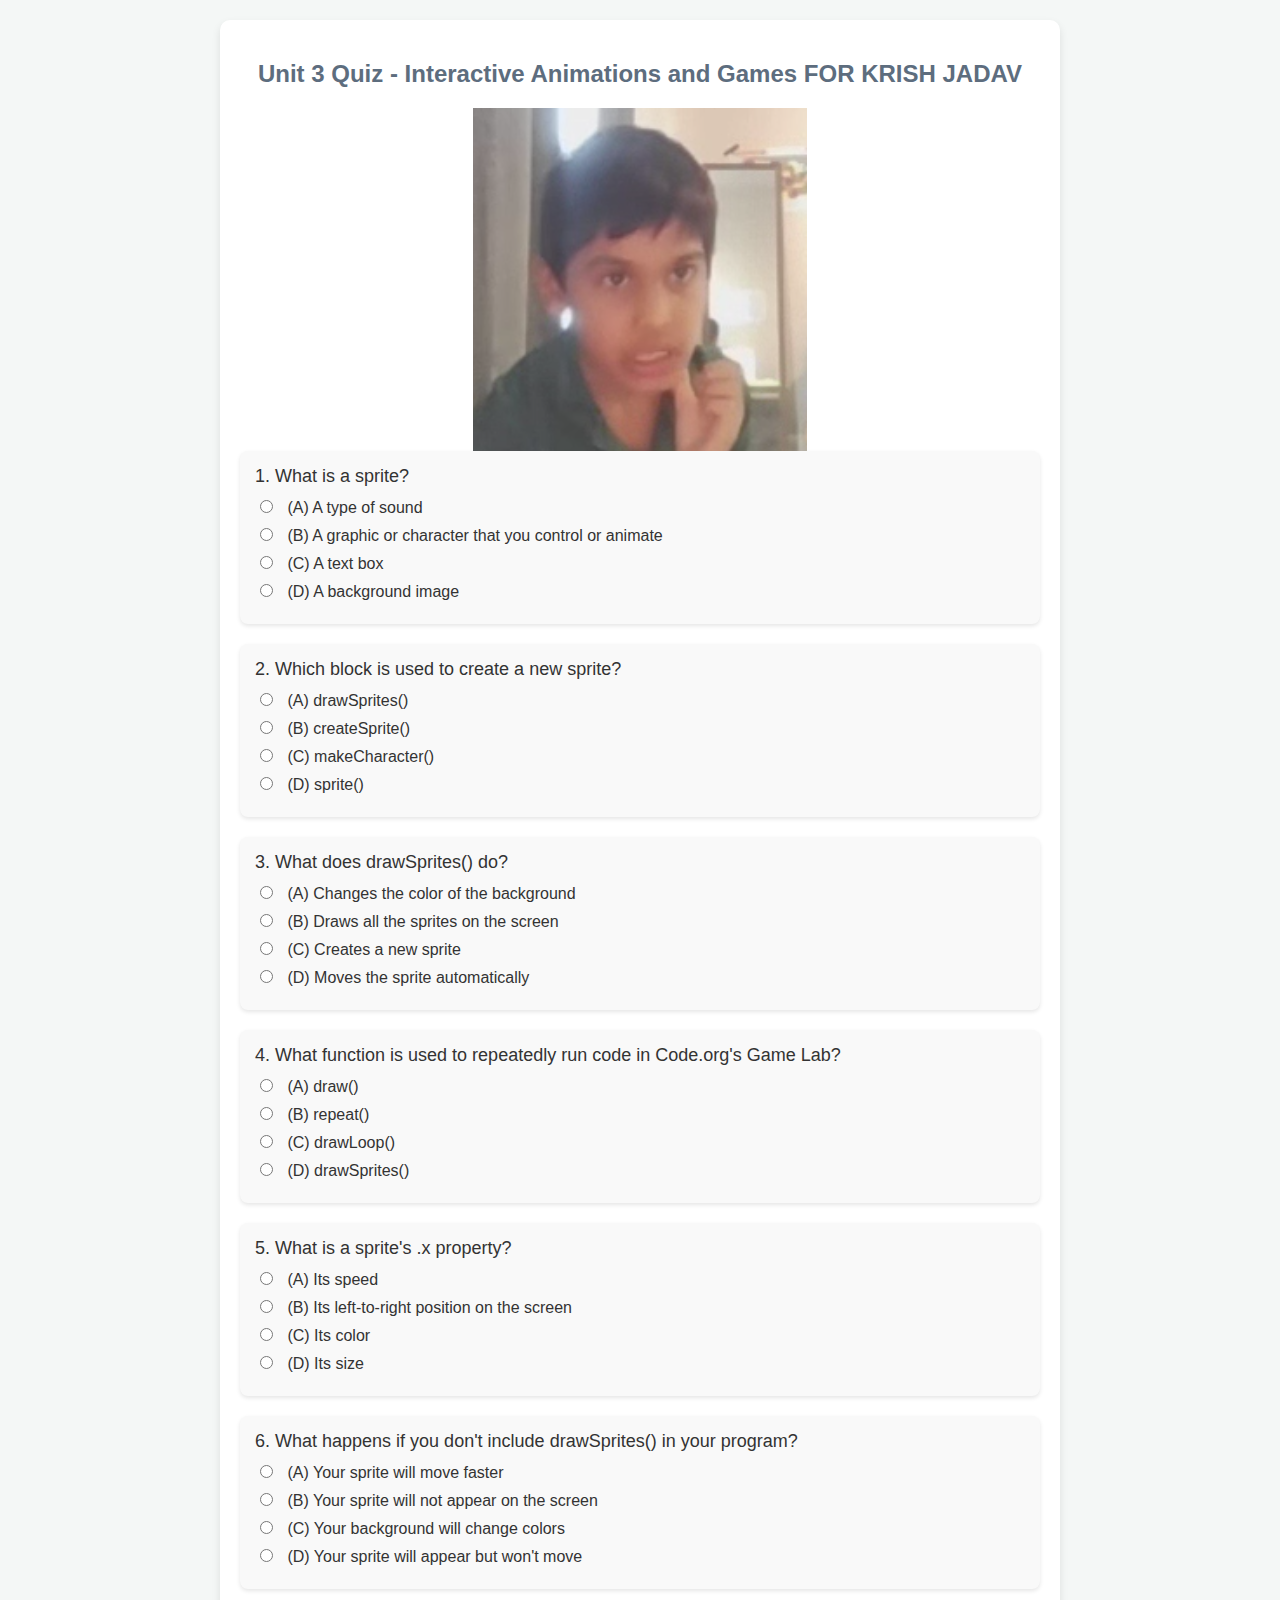
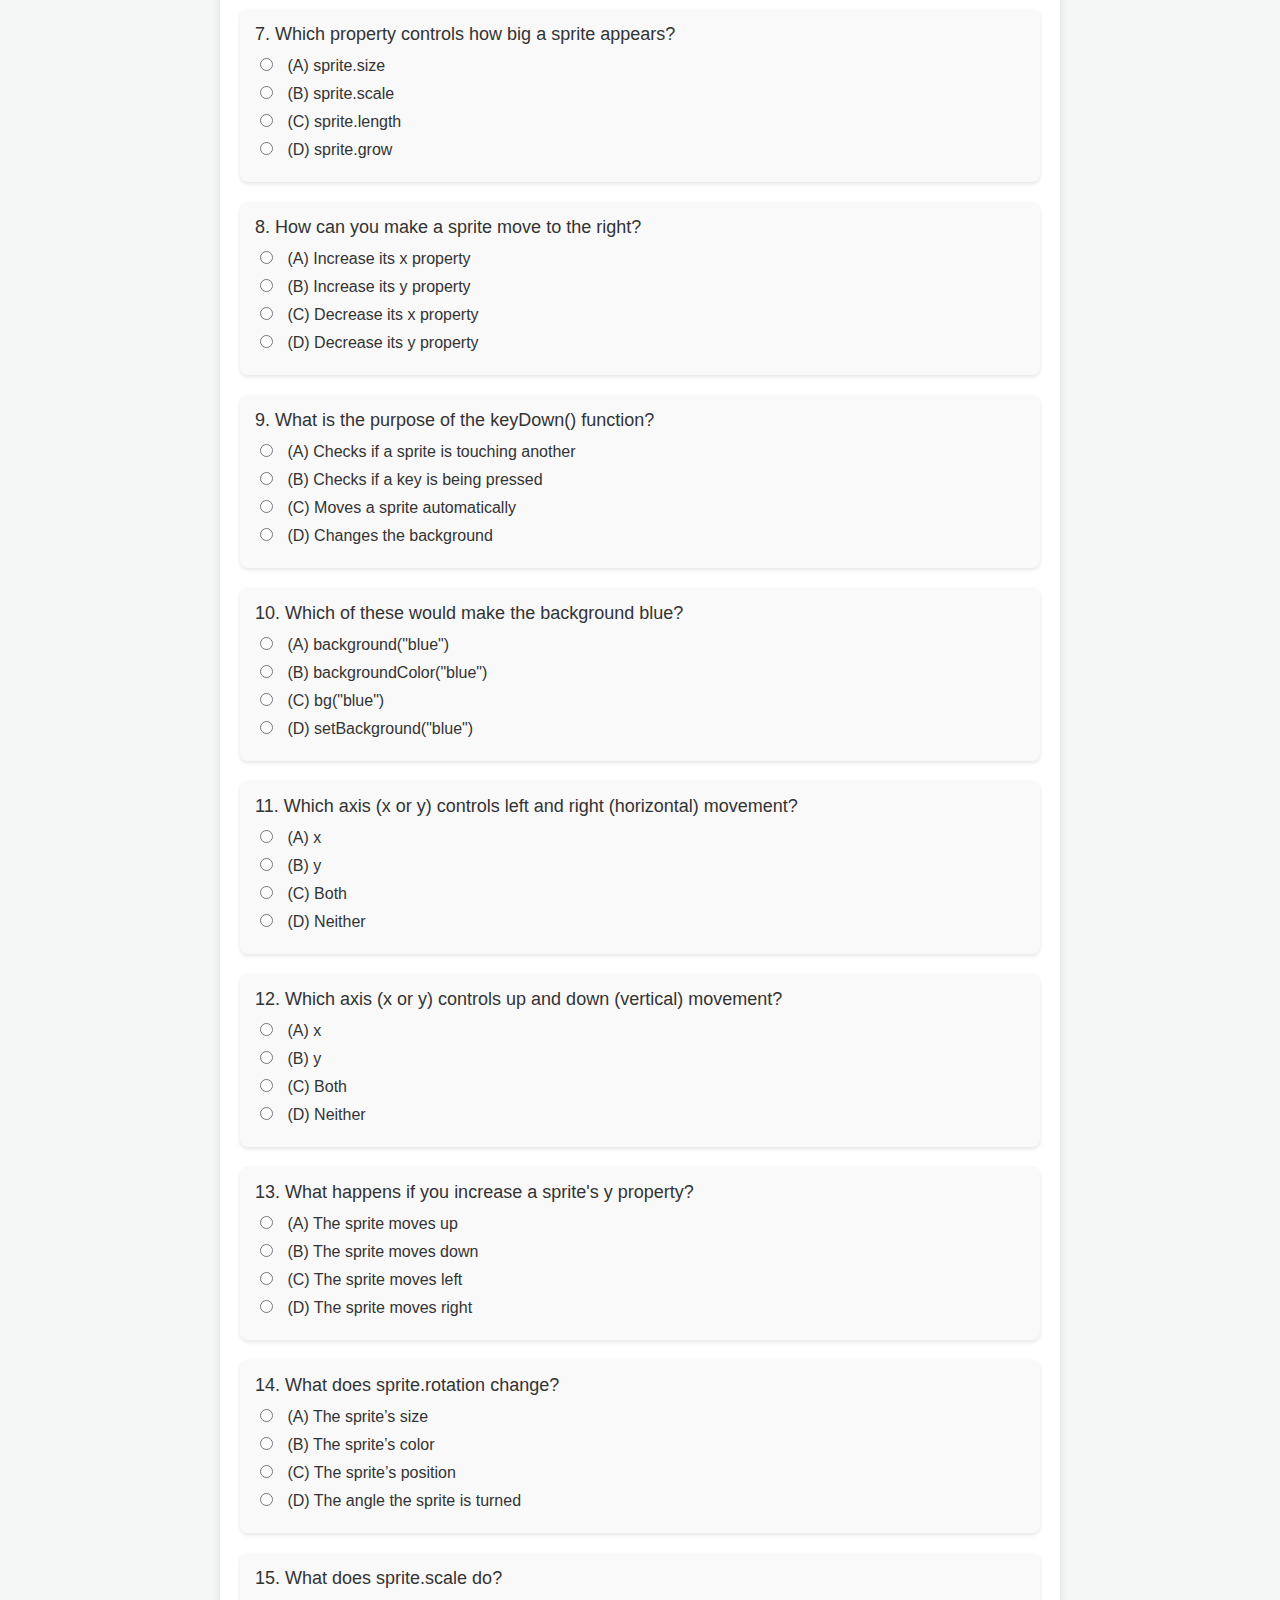
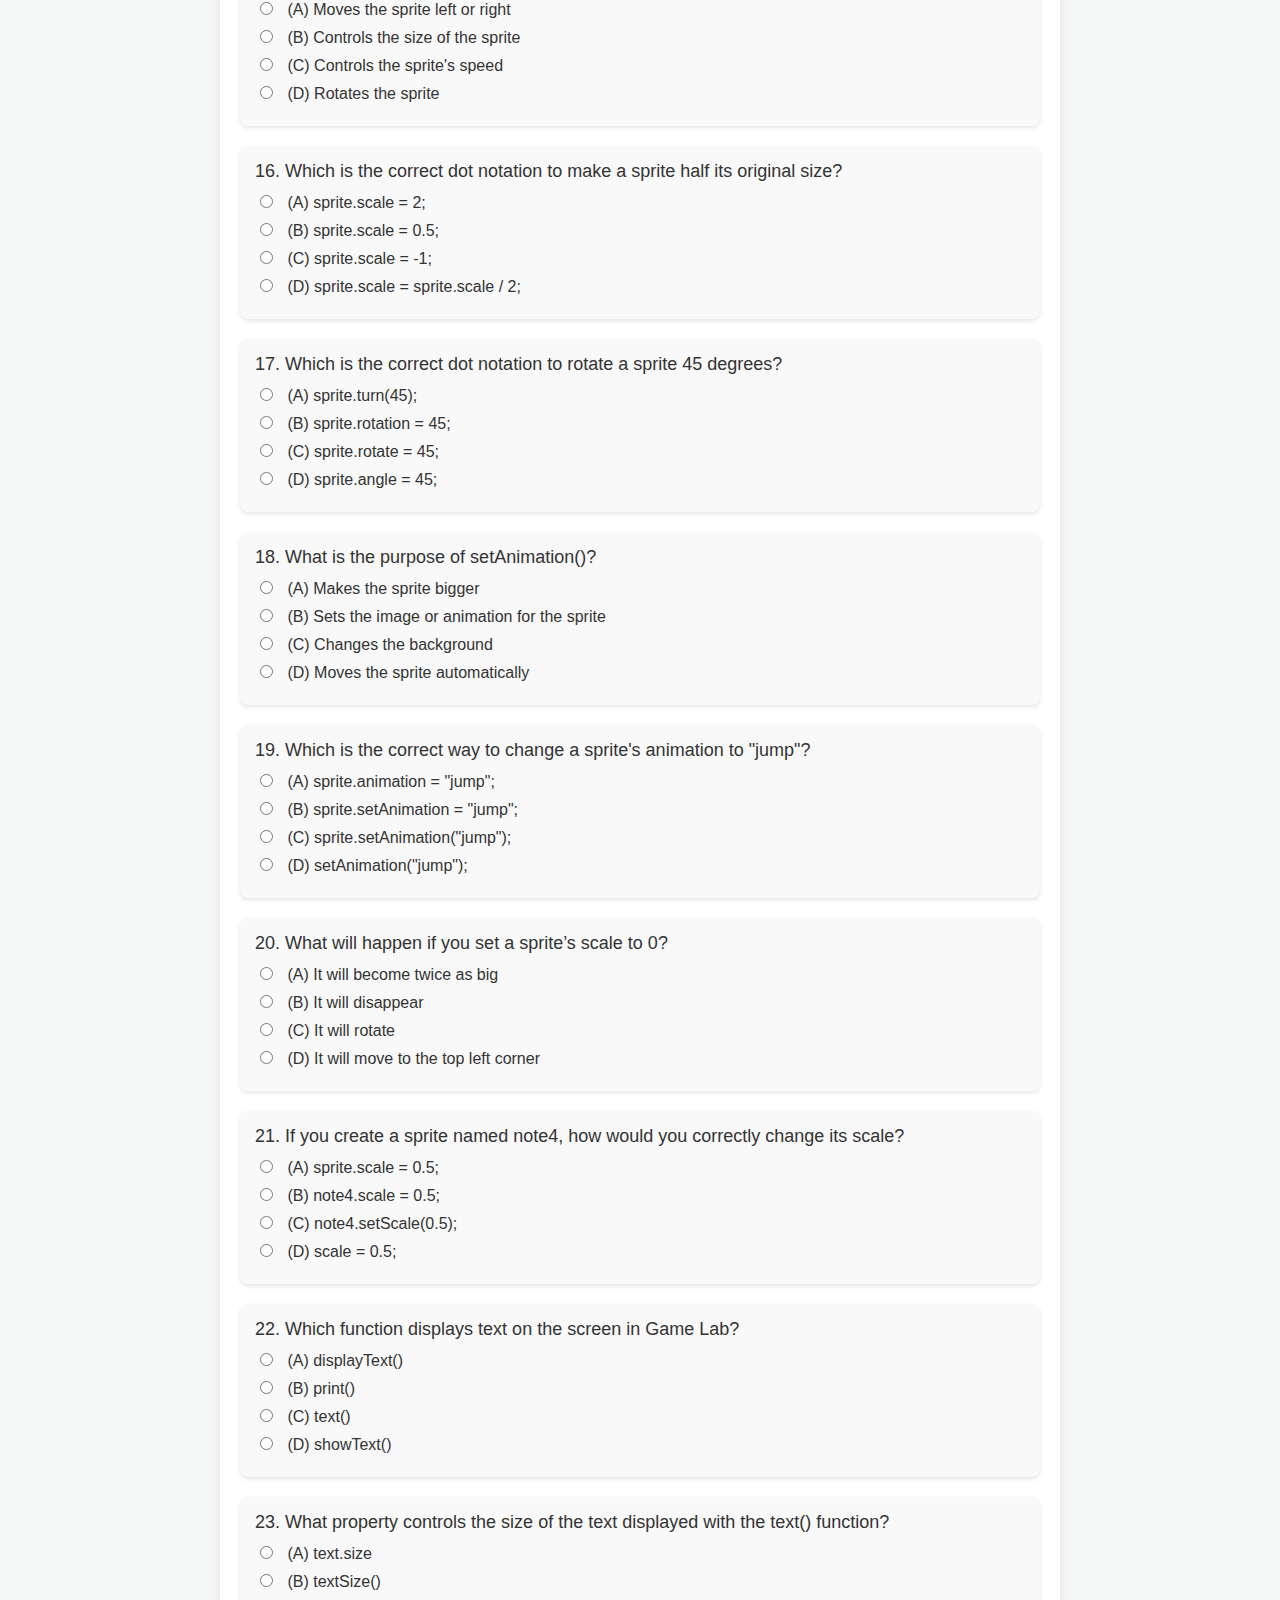
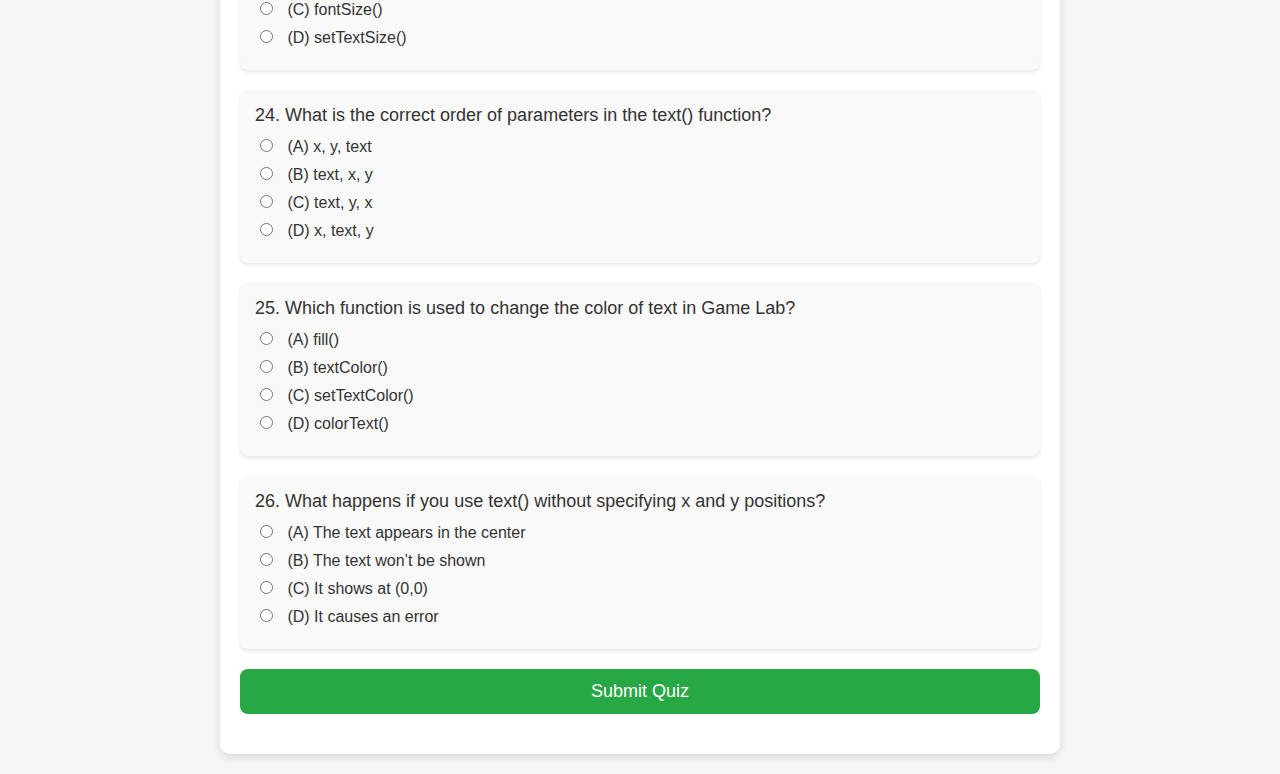
<file: index.html>
<!DOCTYPE html>
<html lang="en">
<head>
<meta charset="UTF-8">
<meta name="viewport" content="width=device-width, initial-scale=1.0">
<title>Unit 3 Quiz - Interactive Animations and Games</title>
<style>
    body { 
        font-family: 'Arial', sans-serif; 
        padding: 20px; 
        background: #f4f7f6; 
        color: #333; 
        margin: 0;
    }
    h2 { 
        text-align: center; 
        color: #5D6D7E; 
    }
    .quiz-container { 
        max-width: 800px; 
        margin: 0 auto; 
        background-color: #fff; 
        padding: 20px; 
        border-radius: 10px; 
        box-shadow: 0 4px 8px rgba(0,0,0,0.1); 
    }
    .question { 
        background: #f9f9f9; 
        padding: 15px; 
        border-radius: 8px; 
        margin-bottom: 20px; 
        box-shadow: 0 2px 4px rgba(0,0,0,0.1); 
    }
    .question p { margin: 0 0 10px; font-size: 18px; font-weight: 500; }
    label { 
        display: block; 
        margin: 8px 0; 
        font-size: 16px; 
        cursor: pointer; 
    }
    input[type="radio"] {
        margin-right: 10px;
    }
    .submit-btn { 
        width: 100%; 
        padding: 12px; 
        background-color: #28a745; 
        color: #fff; 
        border: none; 
        border-radius: 8px; 
        font-size: 18px; 
        cursor: pointer; 
    }
    .submit-btn:hover { background-color: #218838; }
    .retry-btn { 
        width: 100%; 
        padding: 12px; 
        background-color: #007bff; 
        color: #fff; 
        border: none; 
        border-radius: 8px; 
        font-size: 18px; 
        cursor: pointer; 
        margin-top: 20px;
    }
    .retry-btn:hover { background-color: #0056b3; }
    .correct { color: green; }
    .incorrect { color: red; }
    .answer-feedback { font-size: 16px; padding-left: 20px; }
    #result { font-size: 20px; font-weight: bold; text-align: center; margin-top: 20px; }
</style>
</head>
<body>

<div class="quiz-container">
    <h2>Unit 3 Quiz - Interactive Animations and Games FOR KRISH JADAV</h2>
    <img src="krishpic.png" alt="Krish" style="display: block; margin: 0 auto;border: #333;">

    <div id="quiz"></div>

    <button class="submit-btn" onclick="submitQuiz()">Submit Quiz</button>
    <button class="retry-btn" onclick="retryQuiz()" style="display: none;">Retry Quiz</button>

    <div id="result"></div>
</div>

<script>
const quizData = [
    {q: "What is a sprite?", options: ["A type of sound", "A graphic or character that you control or animate", "A text box", "A background image"], answer: 1},
    {q: "Which block is used to create a new sprite?", options: ["drawSprites()", "createSprite()", "makeCharacter()", "sprite()"], answer: 1},
    {q: "What does drawSprites() do?", options: ["Changes the color of the background", "Draws all the sprites on the screen", "Creates a new sprite", "Moves the sprite automatically"], answer: 1},
    {q: "What function is used to repeatedly run code in Code.org's Game Lab?", options: ["draw()", "repeat()", "drawLoop()", "drawSprites()"], answer: 0},
    {q: "What is a sprite's .x property?", options: ["Its speed", "Its left-to-right position on the screen", "Its color", "Its size"], answer: 1},
    {q: "What happens if you don't include drawSprites() in your program?", options: ["Your sprite will move faster", "Your sprite will not appear on the screen", "Your background will change colors", "Your sprite will appear but won't move"], answer: 1},
    {q: "Which property controls how big a sprite appears?", options: ["sprite.size", "sprite.scale", "sprite.length", "sprite.grow"], answer: 1},
    {q: "How can you make a sprite move to the right?", options: ["Increase its x property", "Increase its y property", "Decrease its x property", "Decrease its y property"], answer: 0},
    {q: "What is the purpose of the keyDown() function?", options: ["Checks if a sprite is touching another", "Checks if a key is being pressed", "Moves a sprite automatically", "Changes the background"], answer: 1},
    {q: "Which of these would make the background blue?", options: ["background(\"blue\")", "backgroundColor(\"blue\")", "bg(\"blue\")", "setBackground(\"blue\")"], answer: 0},
    {q: "Which axis (x or y) controls left and right (horizontal) movement?", options: ["x", "y", "Both", "Neither"], answer: 0},
    {q: "Which axis (x or y) controls up and down (vertical) movement?", options: ["x", "y", "Both", "Neither"], answer: 1},
    {q: "What happens if you increase a sprite's y property?", options: ["The sprite moves up", "The sprite moves down", "The sprite moves left", "The sprite moves right"], answer: 1},
    {q: "What does sprite.rotation change?", options: ["The sprite’s size", "The sprite’s color", "The sprite’s position", "The angle the sprite is turned"], answer: 3},
    {q: "What does sprite.scale do?", options: ["Moves the sprite left or right", "Controls the size of the sprite", "Controls the sprite's speed", "Rotates the sprite"], answer: 1},
    {q: "Which is the correct dot notation to make a sprite half its original size?", options: ["sprite.scale = 2;", "sprite.scale = 0.5;", "sprite.scale = -1;", "sprite.scale = sprite.scale / 2;"], answer: 1},
    {q: "Which is the correct dot notation to rotate a sprite 45 degrees?", options: ["sprite.turn(45);", "sprite.rotation = 45;", "sprite.rotate = 45;", "sprite.angle = 45;"], answer: 1},
    {q: "What is the purpose of setAnimation()?", options: ["Makes the sprite bigger", "Sets the image or animation for the sprite", "Changes the background", "Moves the sprite automatically"], answer: 1},
    {q: "Which is the correct way to change a sprite's animation to \"jump\"?", options: ["sprite.animation = \"jump\";", "sprite.setAnimation = \"jump\";", "sprite.setAnimation(\"jump\");", "setAnimation(\"jump\");"], answer: 2},
    {q: "What will happen if you set a sprite’s scale to 0?", options: ["It will become twice as big", "It will disappear", "It will rotate", "It will move to the top left corner"], answer: 1},
    {q: "If you create a sprite named note4, how would you correctly change its scale?", options: ["sprite.scale = 0.5;", "note4.scale = 0.5;", "note4.setScale(0.5);", "scale = 0.5;"], answer: 1},
    
    // New text-related questions
    {q: "Which function displays text on the screen in Game Lab?", options: ["displayText()", "print()", "text()", "showText()"], answer: 2},
    {q: "What property controls the size of the text displayed with the text() function?", options: ["text.size", "textSize()", "fontSize()", "setTextSize()"], answer: 1},
    {q: "What is the correct order of parameters in the text() function?", options: ["x, y, text", "text, x, y", "text, y, x", "x, text, y"], answer: 1},
    {q: "Which function is used to change the color of text in Game Lab?", options: ["fill()", "textColor()", "setTextColor()", "colorText()"], answer: 0},
    {q: "What happens if you use text() without specifying x and y positions?", options: ["The text appears in the center", "The text won’t be shown", "It shows at (0,0)", "It causes an error"], answer: 2}
];

const quizDiv = document.getElementById('quiz');

quizData.forEach((item, i) => {
    const qDiv = document.createElement('div');
    qDiv.className = 'question';
    qDiv.innerHTML = `<p>${i+1}. ${item.q}</p>`;
    item.options.forEach((opt, j) => {
        const letter = String.fromCharCode(65 + j); // A, B, C, D
        qDiv.innerHTML += `<label><input type="radio" name="q${i}" value="${j}"> (${letter}) ${opt}</label>`;
    });
    quizDiv.appendChild(qDiv);
});

function submitQuiz() {
    let score = 0;
    let correctAnswers = 0;
    quizData.forEach((item, i) => {
        const selected = document.querySelector(`input[name="q${i}"]:checked`);
        const feedbackDiv = document.createElement('div');
        feedbackDiv.classList.add('answer-feedback');

        if (selected) {
            if (parseInt(selected.value) === item.answer) {
                correctAnswers++;
                feedbackDiv.innerHTML = `<span class="correct">✅ Correct! ${item.options[item.answer]}</span>`;
                selected.parentElement.style.color = 'green';
            } else {
                feedbackDiv.innerHTML = `<span class="incorrect">❌ Incorrect. The correct answer is: ${item.options[item.answer]}</span>`;
                selected.parentElement.style.color = 'red';
            }
        }
        document.querySelector(`.question:nth-child(${i+1})`).appendChild(feedbackDiv);
    });

    document.getElementById('result').innerText = `You got ${correctAnswers} out of ${quizData.length} correct!`;
    document.querySelector('.retry-btn').style.display = 'block';
    document.querySelector('.submit-btn').style.display = 'none';
}

function retryQuiz() {
    document.querySelectorAll('input[type="radio"]:checked').forEach(radio => radio.checked = false);
    document.querySelectorAll('.answer-feedback').forEach(feedback => feedback.remove());
    document.getElementById('result').innerText = '';
    document.querySelector('.submit-btn').style.display = 'block';
    document.querySelector('.retry-btn').style.display = 'none';
}
</script>

</body>
</html>
</file>
